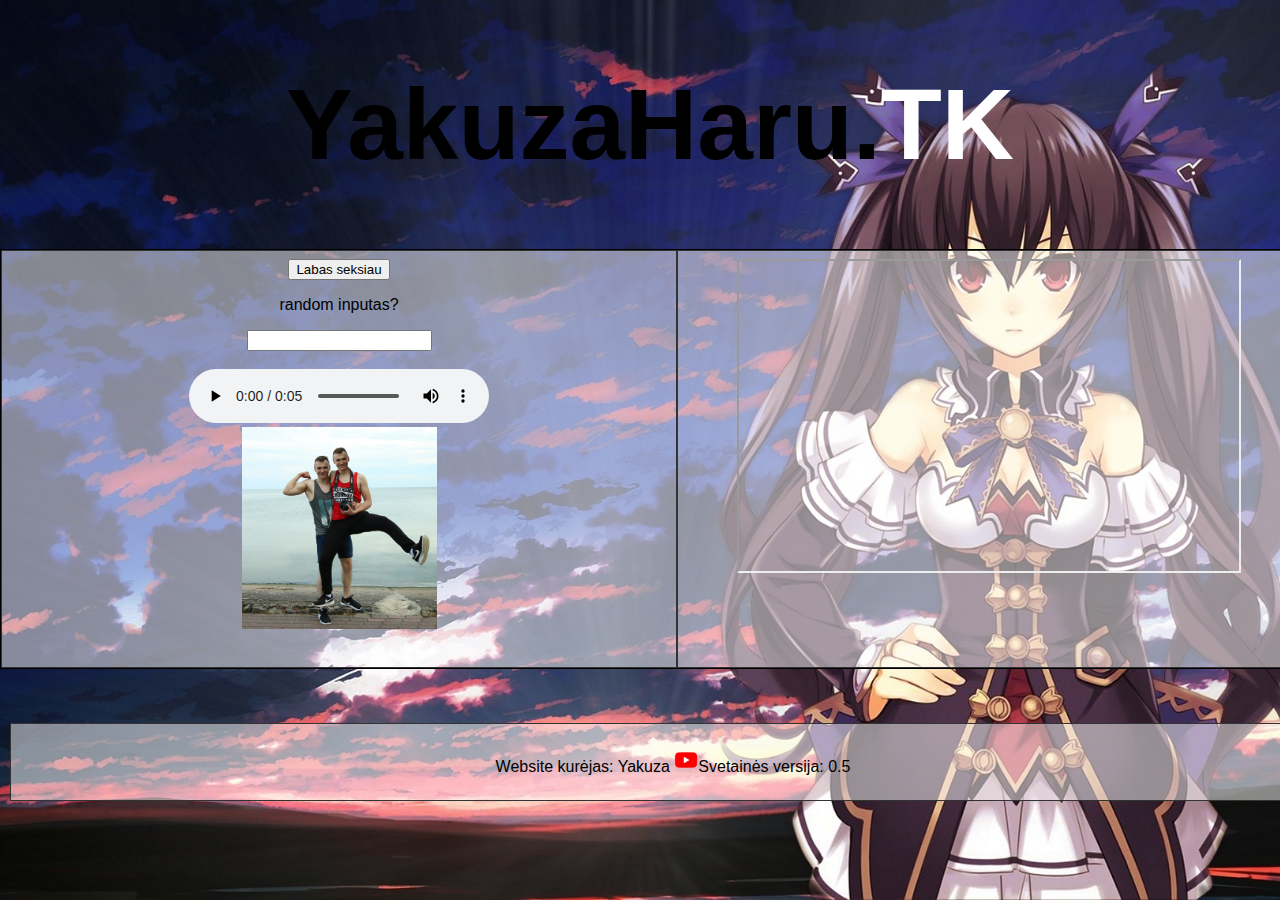
<file: index.html>
<!DOCTYPE html>
<html lang="lt">
<style>html{
background: url(img/background_1.jpg) no-repeat center fixed;
background-size: cover;
}</style>
<head>
	<link rel="shortcut icon" href="img/favicon.png">
<title>Juozas Sexy</title>
<meta charset="UTF-8">
<meta http-equiv="X-Frame-Options" content="allow">
<link type="text/css" rel="stylesheet" href="css/style.css">
<title>YakuzaHaru</title>
</head>
<body>
	<header role="banner" class="marginaiplius">
	    <center><h1>YakuzaHaru.<span class="white">TK</span></h1><center>
	    </header>
 <div id="wrapper" class="marginai">
      	<div id="first" class="box height400">
<input type="button" value="Labas seksiau" onclick="window.open('site/popup.html', 'My Window', 'height=630,width=1030, top=100, left=500')"/>
         <form>
        <p> random inputas?</p>
        <input name="text" type="text">
        </form>
        <br>
        <audio controls>
         <source src="audio/click bait.mp3" type="audio/mpeg">
        Your browser does not support the audio element.
        </audio>
        <br>
        <a class="fadein" href="https://www.facebook.com/YakuzaHasla"><img class="img" title="seksius" alt="fotkikės nėra" src="img/juozas_1.jpg"></a>
        <br>
    </div>
       <div id="second" class="box height400">
       <iframe src="https://www.youtube.com/embed/qRPaQyhKP8Y?autoplay=1" width="500" height="310"></iframe>
       </div>
        </div>
<br>
<br>
    <br>
    <footer class="boxwidth" id="nu" role="contentinfo">
        		<p class="informacija">Website kurėjas: Yakuza <a href="https://www.youtube.com/user/FreeTimeLetsPlay/"><img class="width24" title="Yakuza Youtube" alt=" " src="img/youtube_logo.png"></a>Svetainės versija: 0.5</p>
    </footer>
</body>
</html>
</file>
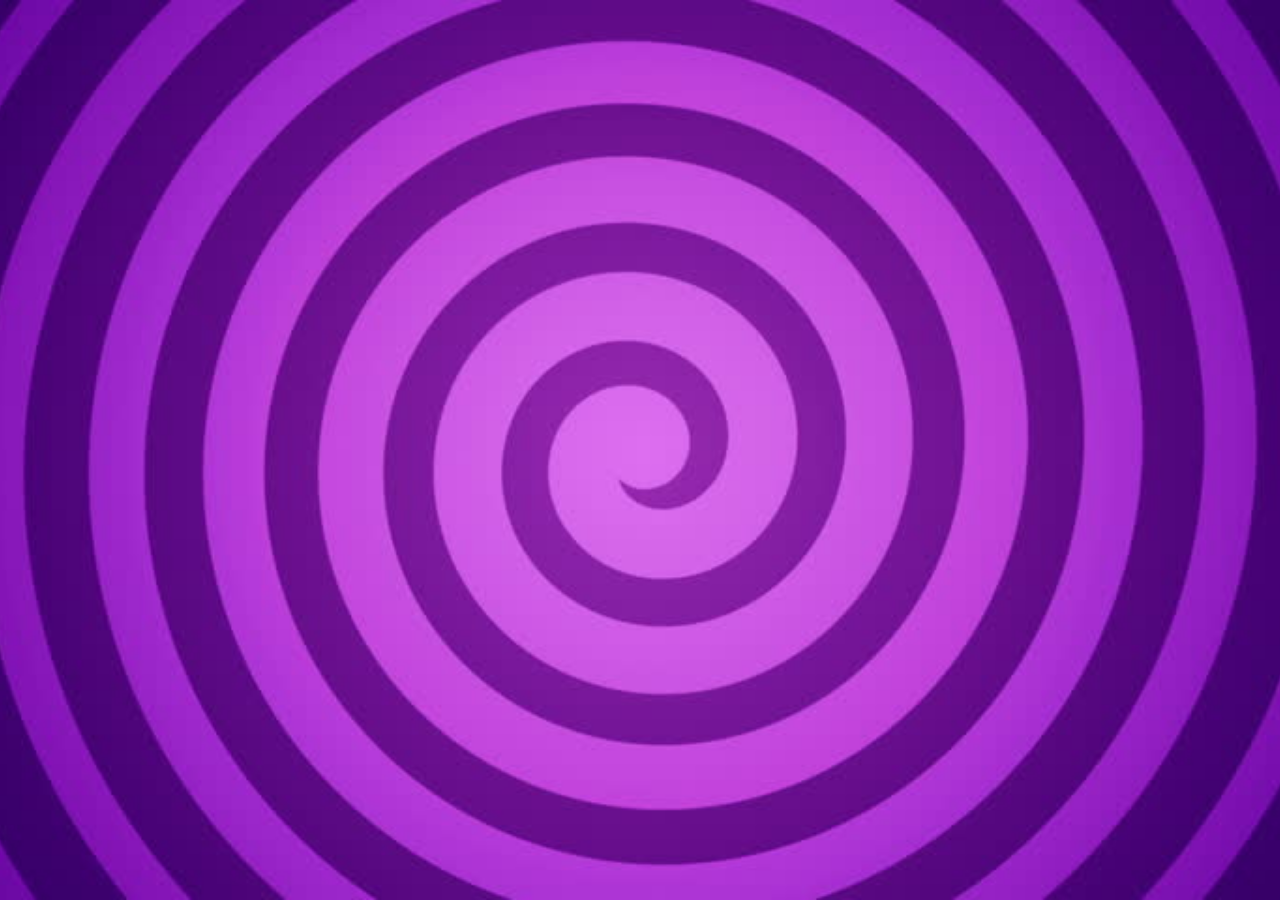
<file: popup.html>
<!DOCTYPE html>
<html>
<style>html{
background: url(img/fuani.jpg) no-repeat center fixed;
background-size: cover;
}</style>
  <head>
    <meta charset="utf-8">
    <title>Sadistic Popup</title>
  </head>
  <body>

    <div>
    <iframe class="vid" id="yt" src="https://www.youtube.com/embed/cyL8kp1RsFQ?autoplay=1" width="1000" height="620" frameborder="0" allowfullscreen></iframe>
    </div>


  </body>
</html>
</file>
<file: css/style.css>
html{
  height:100;
  width:100;
  box-sizing: border-box;
}
body{
position: relative;
margin:0;
padding-bottom:6reml
min-height: 100%
min-width: 100%
}
h1, h2, h3, h4, h5, h6{
font-size: 100px;
font-family:Impact, Charcoal, sans-serif;
}
p{
font-size:24;
font-family:"Comic Sans MS", cursive, sans-serif;
}
.basicdiv {
    color: #90949c;
    padding: 0 12px 2px;
}
.weight{
font-weight:normal;

}
.informacija{
font-size:24;
font-family:"Comic Sans MS", cursive, sans-serif;
color:black;
}
.fadein {
z-index: 1;
}

button {
    width: 100px;
    height: 30px;

}
.shadowbox {
  text-align: center;
  border: 1px solid #333;
  box-shadow: 8px 8px 5px #444;
  padding: 8px 12px;
  background-color:rgba(255, 255, 255, 0.5);
}
.box{
    text-align: center;
  border: 1px solid #333;
  padding: 8px 12px;
  background-color:rgba(255, 255, 255, 0.5);
}
.boxwidth{
   text-align: center;
  border: 1px solid #333;
  padding: 8px 12px;
  background-color:rgba(255, 255, 255, 0.5);
  width:1300px;
  margin-left:10px;
  margin-right:10px;
}
#wrapper {
    min-width: 1300px;
    border: 1px solid black;
    overflow: hidden; /* will contain if #first is longer than #second */
}
#first {
    width: 50%;
    float:left; /* add this */
}
#second {
    overflow: hidden; /* if you don't want #second to wrap below #first */
}
.marginai{
margin-left: :10px;
margin-right: 10px;
}
.marginaiplius{
  margin-left: :10px;
margin-right: 10px;
width:1300px;
}
.white{
  color:white
}
.img{
  width:30%
}
.height400{
  height:400px;
}
.width24{
  width:24px;
}
.hidden {
visibility: hidden;
display: none;
}
</file>
